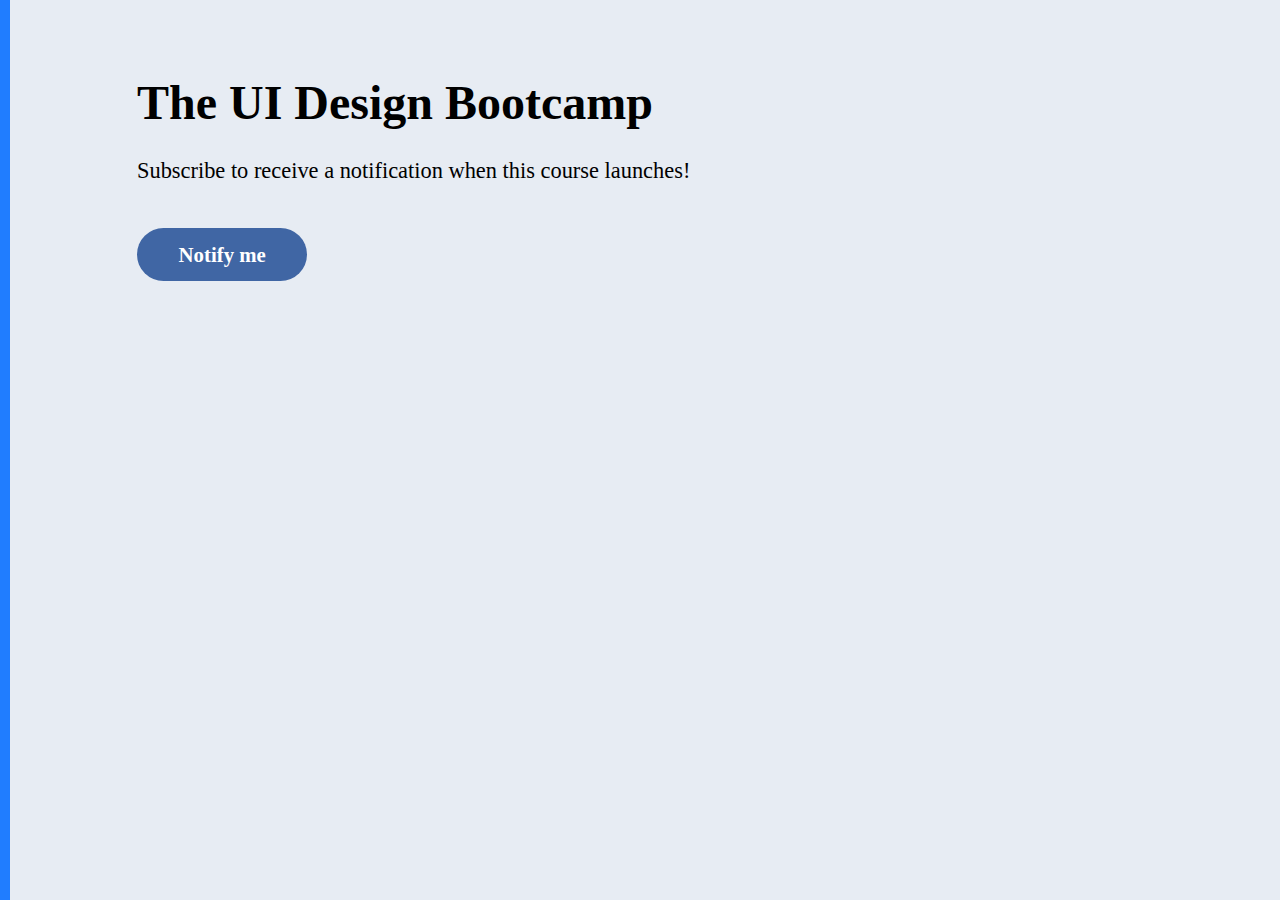
<file: index.html>
<html>
    <head>
        <link rel="stylesheet" href="index.css">
    </head>
    <body>
        <div class="container">
            <h1>The UI Design Bootcamp</h1>
            <p>Subscribe to receive a notification when this course launches!</p>
            
            <a href="https://rebrand.ly/uidesignbootcamp" target="_blank">Notify me</a>
        </div>
    </body>
</html>
</file>
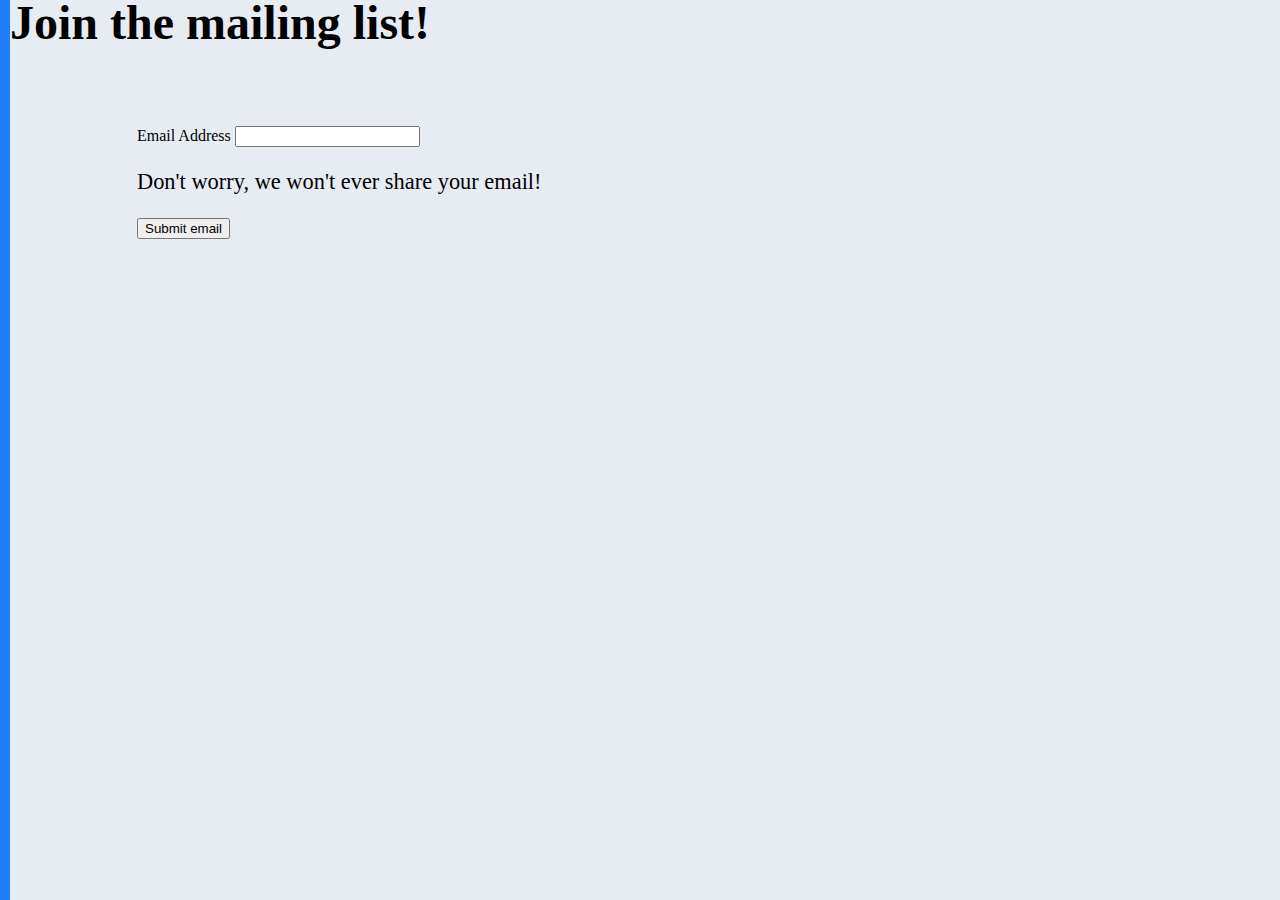
<file: Excercise7.html>
<html>
    <head>
        <link rel="stylesheet" href="index.css">
    </head>
    <body>
        <h1>Join the mailing list!</h1>
        
        <div class="container">
            <form>
                <div class="form-container">
                    <label for="email">Email Address</label>
                    
                    <input type="text" id="email">
                    <p>Don't worry, we won't ever share your email!</p>
                    
                    <input type="submit" value="Submit email">
                </div>
            </form>
        </div>
    </body>
</html>
</file>
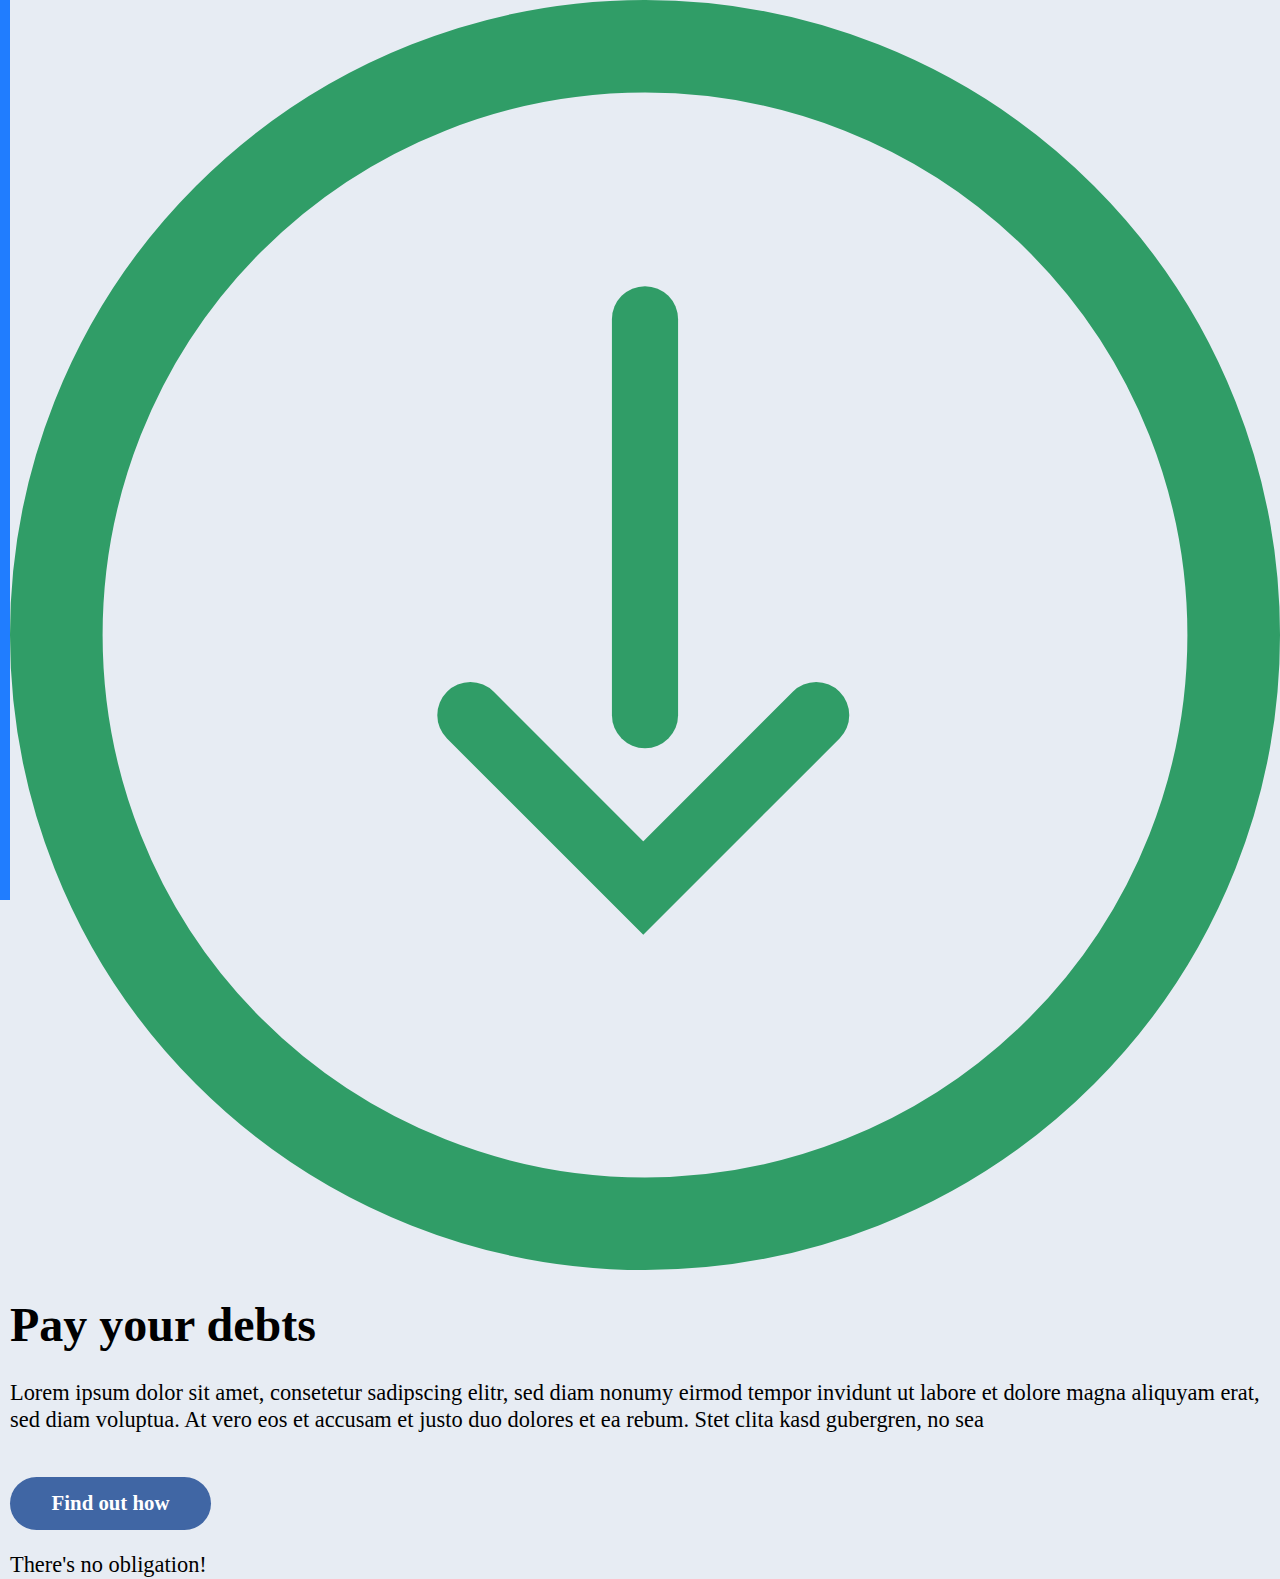
<file: Exercise.html>
<html>
    <head>
        <link rel="stylesheet" href="index.css">
    </head>
    <body>
        <div class="card">
            
            <svg viewBox="0 0 96 96">
                <g id="down-arrow" transform="translate(-418 -150)">
                    <g id="Ellipse_2" data-name="Ellipse 2" transform="translate(418 150)" fill="none" stroke="#309d67" stroke-width="7">
                    <circle cx="48" cy="48" r="48" stroke="none"/>
                    <circle cx="48" cy="48" r="44.5" fill="none"/>
                    </g>
                    <g id="Group_1" data-name="Group 1">
                    <path id="Path_2" data-name="Path 2" d="M554,8207.49v29.931" transform="translate(-88 -8033.361)" fill="none" stroke="#309d67" stroke-linecap="round" stroke-width="5"/>
                    <path id="Path_3" data-name="Path 3" d="M541.8,8246.06l13.07,13.069,13.07-13.069" transform="translate(-89 -8042)" fill="none" stroke="#309d67" stroke-linecap="round" stroke-width="5"/>
                    </g>
                </g>
            </svg>
            
            <h1>Pay your debts</h1>
            
            <p>Lorem ipsum dolor sit amet, consetetur sadipscing elitr, sed diam nonumy eirmod tempor invidunt ut labore et dolore magna aliquyam erat, sed diam voluptua. At vero eos et accusam et justo duo dolores et ea rebum. Stet clita kasd gubergren, no sea</p>
            
            <a href="#">Find out how</a>
                
        </div>
        
        <p class="obligation">There's no obligation!</p>
    </body>
</html>
</file>
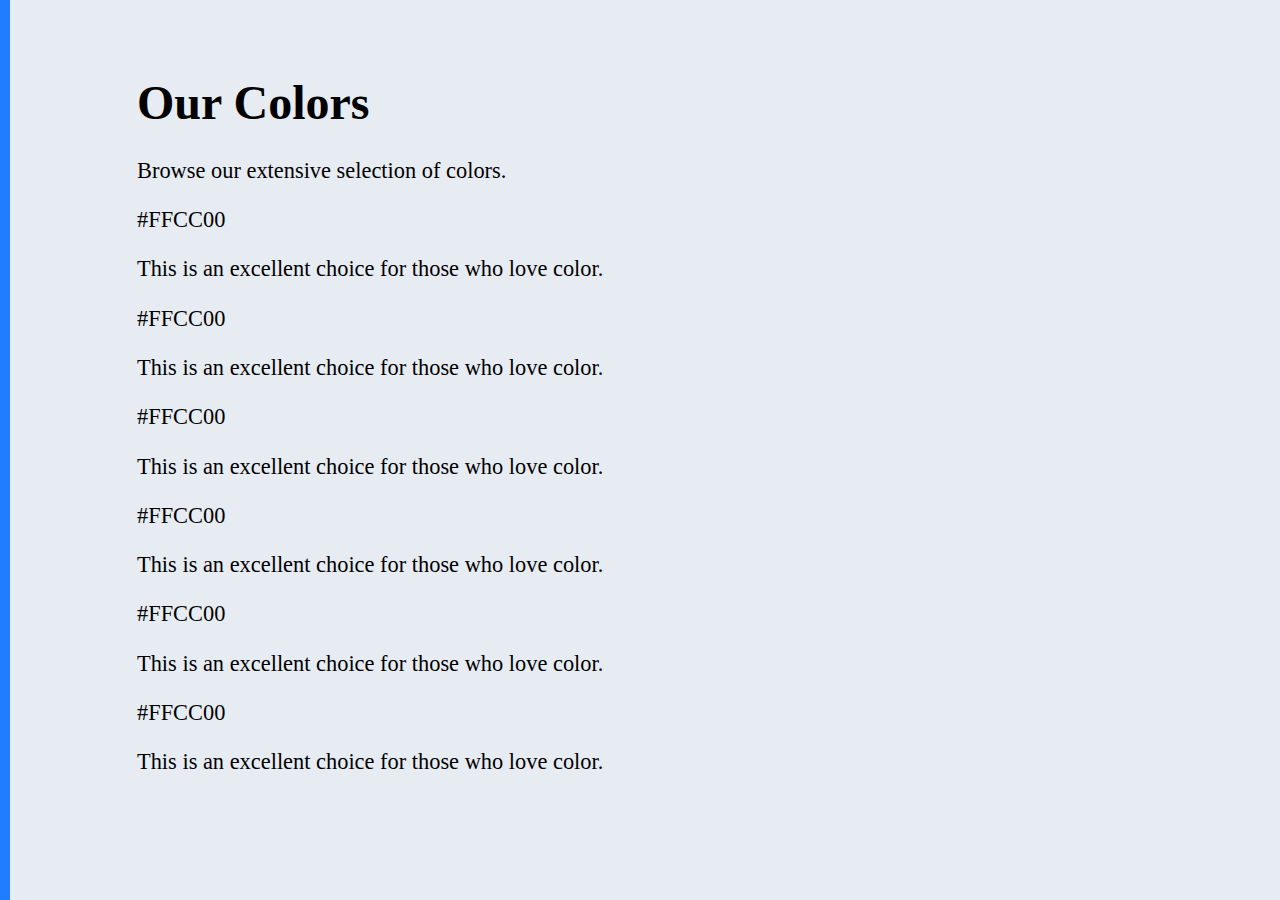
<file: Exercise4.html>
<html>
    <head>
        <link rel="stylesheet" href="index.css">
    </head>
    <body>
        <div class="container">
            <h1>Our Colors</h1>
            <p class="subheading">Browse our extensive selection of colors.</p>
            
            <div class='color-container'>
                <div class="color">
                    <span></span>
                    <p class="code">#FFCC00</p>
                    <p class="desc">This is an excellent choice for those who love color.</p>
                </div>
                <div class="color">
                    <span></span>
                    <p class="code">#FFCC00</p>
                    <p class="desc">This is an excellent choice for those who love color.</p>
                </div>
                <div class="color">
                    <span></span>
                    <p class="code">#FFCC00</p>
                    <p class="desc">This is an excellent choice for those who love color.</p>
                </div>
                <div class="color">
                    <span></span>
                    <p class="code">#FFCC00</p>
                    <p class="desc">This is an excellent choice for those who love color.</p>
                </div>
                <div class="color">
                    <span></span>
                    <p class="code">#FFCC00</p>
                    <p class="desc">This is an excellent choice for those who love color.</p>
                </div>
                <div class="color">
                    <span></span>
                    <p class="code">#FFCC00</p>
                    <p class="desc">This is an excellent choice for those who love color.</p>
                </div>
            </div>
        </div>
    </body>
</html>
</file>
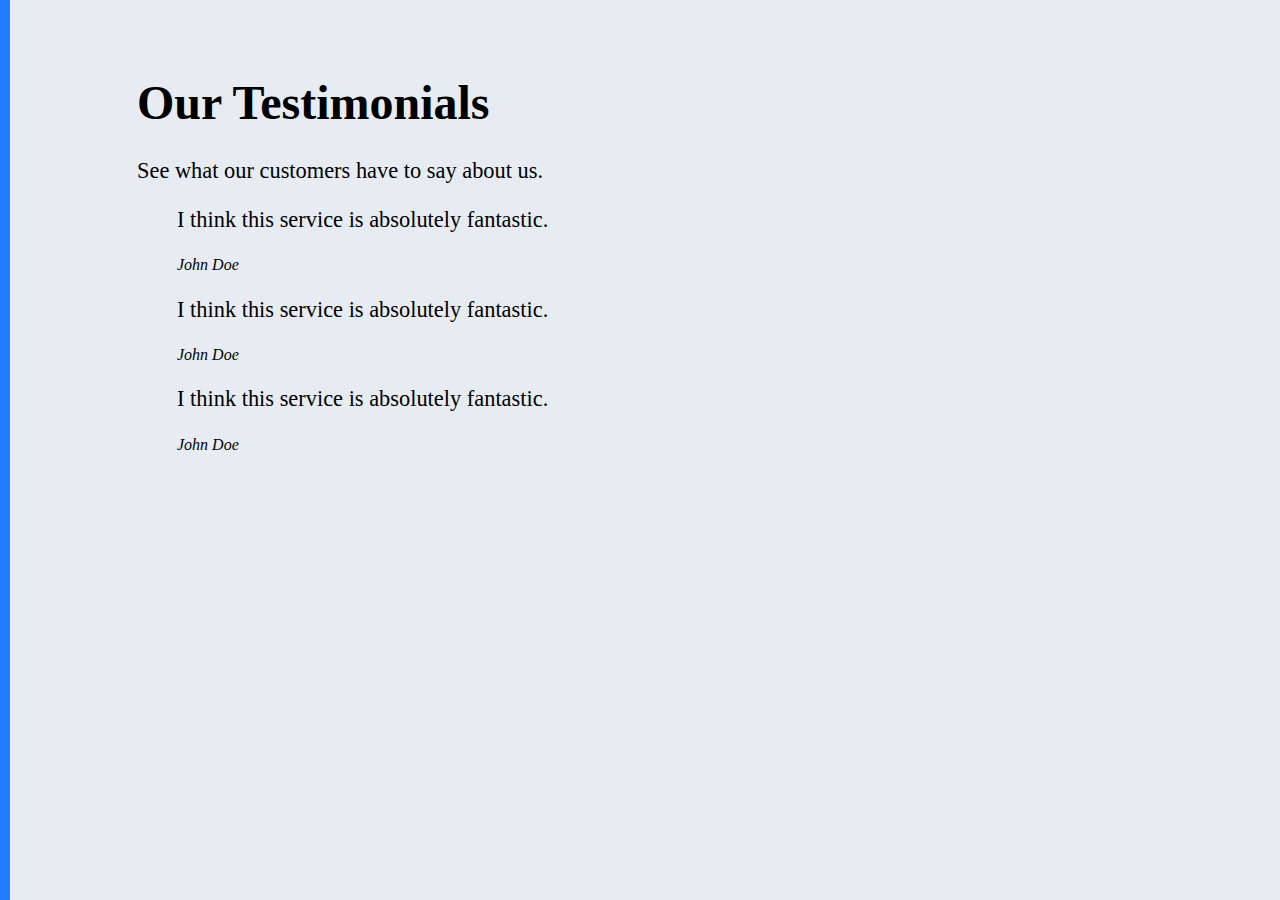
<file: Exercise5.html>
<html>
    <head>
        <link rel="stylesheet" href="index.css">
    </head>
    <body>
        <div class="container">
            <h1>Our Testimonials</h1>
            <p class="subheading">See what our customers have to say about us.</p>
            <section>
                <div class="card">
                    <span></span>
                    <blockquote cite="http://someurlx0x.com">
                        <p>I think this service is absolutely fantastic.</p>
                        <cite>John Doe</cite>
                    </blockquote>
                </div>
                <div class="card">
                    <span></span>
                    <blockquote cite="http://someurlx0x.com">
                        <p>I think this service is absolutely fantastic.</p>
                        <cite>John Doe</cite>
                    </blockquote>
                </div>
                <div class="card">
                    <span></span>
                    <blockquote cite="http://someurlx0x.com">
                        <p>I think this service is absolutely fantastic.</p>
                        <cite>John Doe</cite>
                    </blockquote>
                </div>
            </section>
        </div>
    </body>
</html>
</file>
<file: index.css>
@import url('https://fonts.googleapis.com/css?family=Nunito+Sans:400,700&display=swap');
html, body {
    margin: 0;
    padding: 0;
}

body {
    margin: 0;
    background: #E7ECF3;
    font-family: 'Nunito';
    border-left: 10px solid #207DFF;
    height: 100vh;
}

.container {
    width: 80%;
    margin: 0 auto;
    padding-top: 3em;
}

h1 {
    font-size: 3em;
    line-height: .95em;
}
p {
    font-size: 1.4em;
    line-height: 1.2em;
}
a {
    background: #4066A4;
    padding: .7em 2em;
    color: white;
    text-decoration: none;
    font-weight: bold;
    font-size: 1.3em;
    border-radius: 2em;
    margin-top: 1em;
    display: inline-block;
}
</file>
